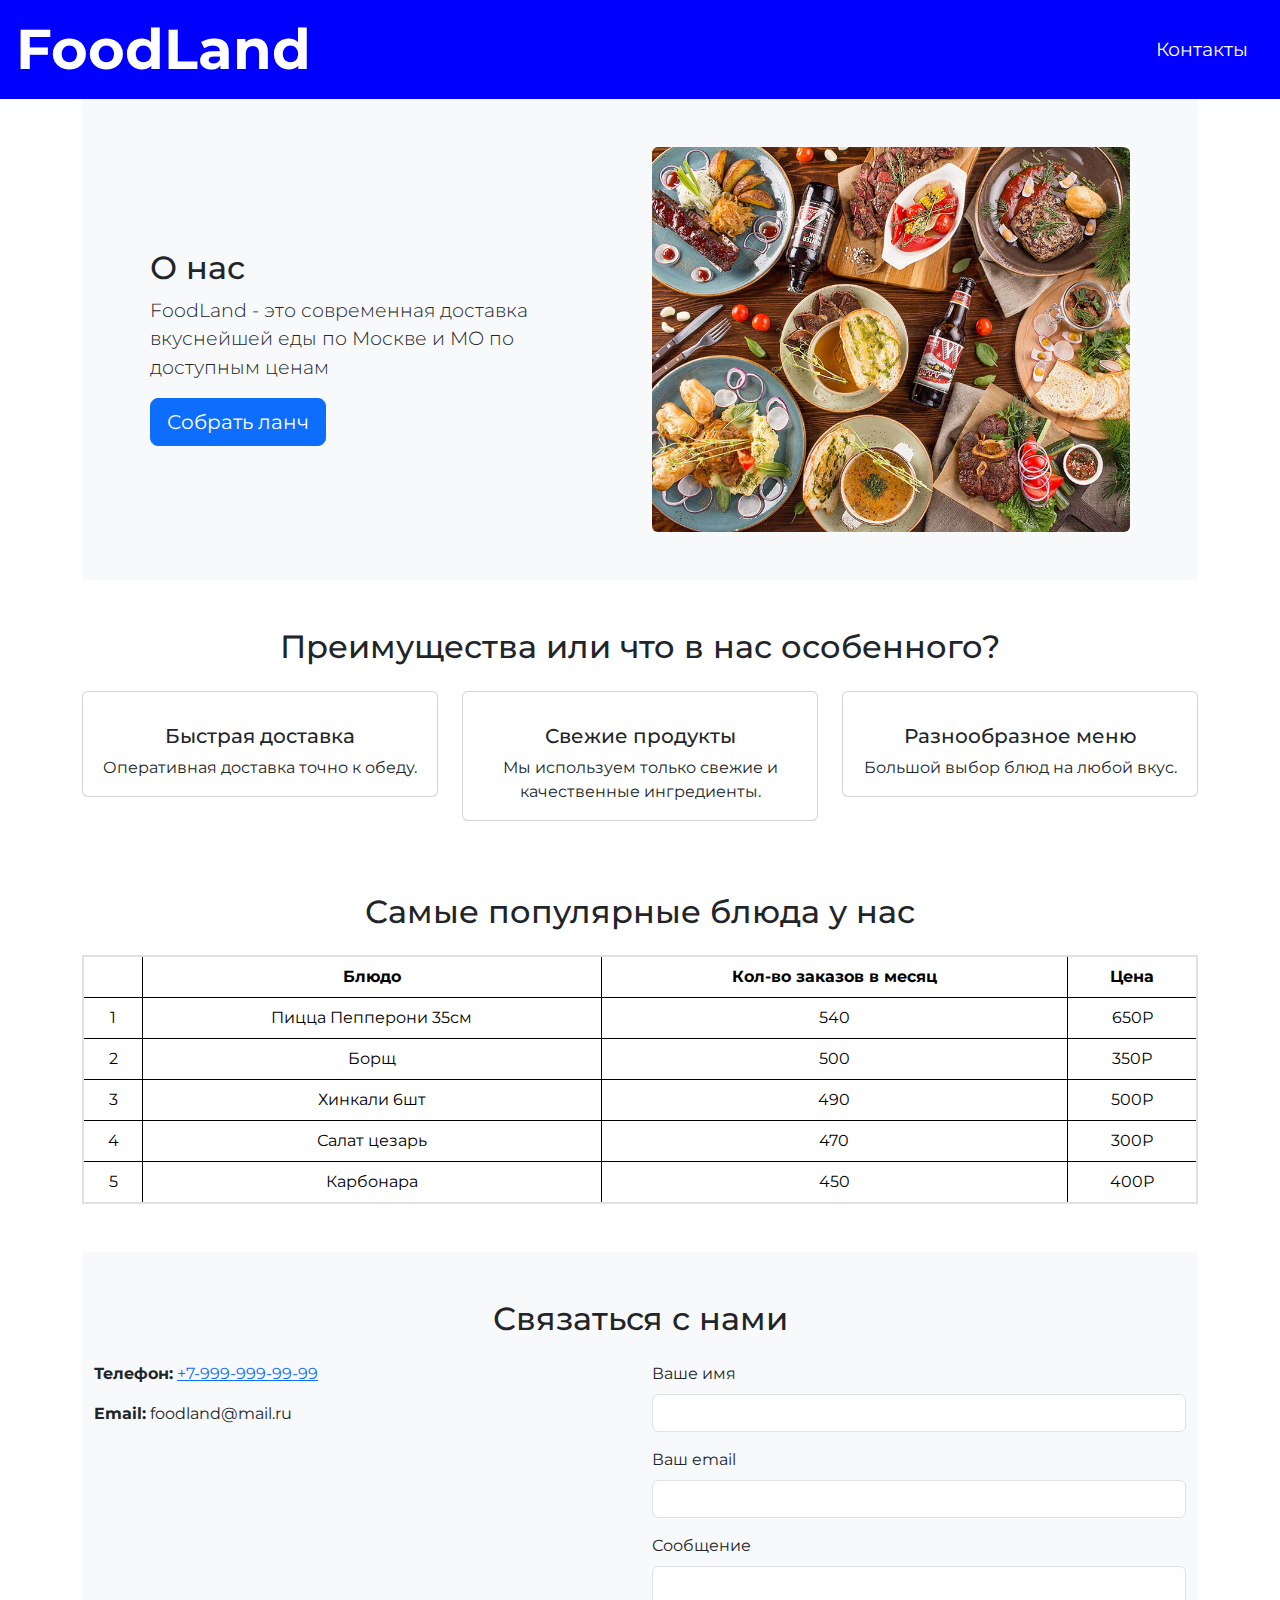
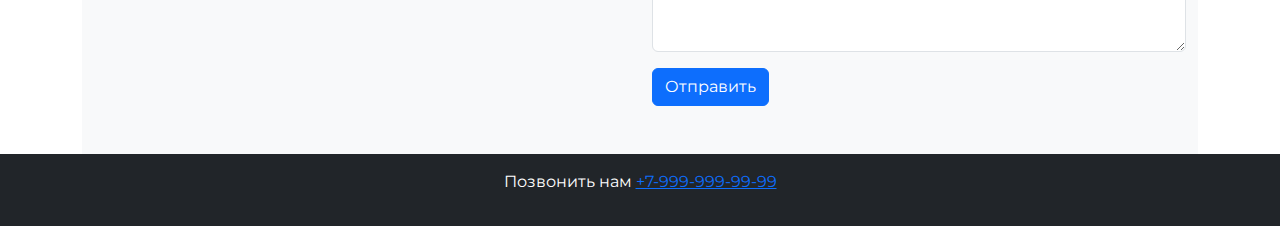
<file: index.html>
<!DOCTYPE html>
<html lang="ru">
<head>
    <link rel="preconnect" href="https://fonts.googleapis.com">
    <link rel="preconnect" href="https://fonts.gstatic.com" crossorigin>
    <link href="https://fonts.googleapis.com/css2?family=Montserrat:ital,wght@0,100..900;1,100..900&display=swap" rel="stylesheet">
    <meta charset="UTF-8">
    <meta name="viewport" content="width=device-width, initial-scale=1.0">
    <link href="https://cdn.jsdelivr.net/npm/bootstrap@5.3.2/dist/css/bootstrap.min.css" rel="stylesheet">
    <title>FoodLand</title>
    <style>
        /* Универсальный селектор: сброс всех отступов и базовая настройка шрифта */
        * {
            margin: 0;
            padding: 0;
            box-sizing: border-box;
            font-family: 'Montserrat', sans-serif; /* Шрифт Montserrat */
        }

        body {
            font-family: 'Montserrat', sans-serif;
            display: flex;
            flex-direction: column;
            min-height: 100vh;
        }
        .lead {
            font-size: 1.2rem;
        }

        .hero-section {
            padding: 5rem 0;
        }

        .hero-section .container {
            max-width: 90%;
        }

       header {
            padding: 1rem;
            display: flex;
            justify-content: space-between;
            align-items: center;
            background-color: blue;
        }
        header h1 {
            margin: 0;
            font-size: 2.5rem;
            font-weight: 700;
            text-align: left;
            color: white;
        }
        header nav {
            margin-top: 0;
        }
        header nav a {
           color: white;
           text-decoration: none;
           padding: 0.5rem;
           margin: 0 0.5rem;
           transition: color 0.3s;
           font-size: 1.2rem;
           border-bottom: 2px solid transparent;
        }
        header nav a:hover {
            color: lightgrey;
        }
        header nav a#active {
            border-bottom: 2px solid white;
            color: lightgrey;
        }

        footer {
            padding: 20px 0;
            background-color: black;
            color: white;
            text-align: center;
        }

        /* Таблицы: стили для ячеек, заголовков и таблицы в целом */
        table, th, tr, td {
            padding: 10px;
            border: 2px solid black;
            border-collapse: collapse;
            text-align: center;
        }

        /* Стили для изображений в разделе "О нас" */
        .food {
            width: 512px;
            height: auto;
        }

        /* Медиазапросы: адаптация стилей для разных экранов */
        @media (max-width: 800px) {
            .food {
                width: 500px;
            }
        }

        @media (max-width: 600px) {
            h1 {
                text-align: center;
            }

            header {
               flex-direction: column;
            }
            header nav {
                margin-top: 1rem;
            }

            header nav a {
               font-size: 16pt;
            }

            .food {
                width: 100%;
            }

            table {
                font-size: calc(100% - 2px);
            }
        }

        @media (max-width: 400px) {
            table {
                font-size: calc(100% - 4px);
            }
        }
    </style>
</head>
<body>
<header>
    <h1 class="display-4 fw-bold">FoodLand</h1>
    <nav>
         <a href='#contacts'>Контакты</a>
    </nav>
</header>
<main class="container">
    <section class="py-5 hero-section bg-light">
        <div class="container">
            <div class="row align-items-center">
                <div class="col-md-6">
                    <h2 class="mt-3">О нас</h2>
                    <p class="lead">FoodLand - это современная доставка вкуснейшей еды по Москве и МО по доступным ценам</p>
                    <a href="../lunchmake/makelunch.html" class="btn btn-primary btn-lg">Собрать ланч</a>
                </div>
                <div class="col-md-6">
                    <img src="images/food.jpg" alt="Еда в столовой" class="img-fluid rounded">
                </div>
            </div>
        </div>
    </section>


    <section id="why_better" class="mt-5">
        <h2 class="text-center mb-4">Преимущества или что в нас особенного?</h2>
        <div class="row">
            <div class="col-md-4 mb-4">
                <div class="card">
                    <div class="card-body text-center">
                        <h5 class="card-title mt-3">Быстрая доставка</h5>
                        <p class="card-text">Оперативная доставка точно к обеду.</p>
                    </div>
                </div>
            </div>
            <div class="col-md-4 mb-4">
                <div class="card">
                    <div class="card-body text-center">
                        <h5 class="card-title mt-3">Свежие продукты</h5>
                        <p class="card-text">Мы используем только свежие и качественные ингредиенты.</p>
                    </div>
                </div>
            </div>
            <div class="col-md-4 mb-4">
                <div class="card">
                    <div class="card-body text-center">
                        <h5 class="card-title mt-3">Разнообразное меню</h5>
                        <p class="card-text">Большой выбор блюд на любой вкус.</p>
                    </div>
                </div>
            </div>
        </div>
    </section>

    <section id="prices" class="mt-5">
        <h2 class="text-center mb-4">Самые популярные блюда у нас</h2>
        <table class="table table-bordered">
            <thead>
            <tr>
                <th></th>
                <th>Блюдо</th>
                <th>Кол-во заказов в месяц</th>
                <th>Цена</th>
            </tr>
            </thead>
            <tbody>
            <tr>
                <td>1</td>
                <td>Пицца Пепперони 35см</td>
                <td>540</td>
                <td>650Р</td>
            </tr>
            <tr>
                <td>2</td>
                <td>Борщ</td>
                <td>500</td>
                <td>350Р</td>
            </tr>
            <tr>
                <td>3</td>
                <td>Хинкали 6шт</td>
                <td>490</td>
                <td>500Р</td>
            </tr>
            <tr>
                <td>4</td>
                <td>Салат цезарь</td>
                <td>470</td>
                <td>300Р</td>
            </tr>
            <tr>
                <td>5</td>
                <td>Карбонара</td>
                <td>450</td>
                <td>400Р</td>
            </tr>
            </tbody>
        </table>
    </section>
    <section id="contact" class="mt-5 bg-light py-5">
        <div class="container">
            <h2 class="text-center mb-4">Связаться с нами</h2>
            <div class="row">
                <div class="col-md-6">
                    <p><strong>Телефон:</strong> <a href="tel:+79999999999">+7-999-999-99-99</a></p>
                    <p><strong>Email:</strong> foodland@mail.ru</p>
                </div>
                <div class="col-md-6">
                    <form>
                        <div class="mb-3">
                            <label for="name" class="form-label">Ваше имя</label>
                            <input type="text" class="form-control" id="name" required>
                        </div>
                        <div class="mb-3">
                            <label for="email" class="form-label">Ваш email</label>
                            <input type="email" class="form-control" id="email" required>
                        </div>
                        <div class="mb-3">
                            <label for="message" class="form-label">Сообщение</label>
                            <textarea class="form-control" id="message" rows="3" required></textarea>
                        </div>
                        <button type="submit" class="btn btn-primary">Отправить</button>
                    </form>
                </div>
            </div>
        </div>
    </section>

</main>
<footer class="bg-dark text-white py-3">
    <section id="contacts" class="contacts">
        <p>Позвонить нам <a href="tel:+79999999999">+7-999-999-99-99</a></p>
    </section>
</footer>
<script src="https://cdn.jsdelivr.net/npm/bootstrap@5.3.2/dist/js/bootstrap.bundle.min.js"></script>
</body>
</html>
</file>
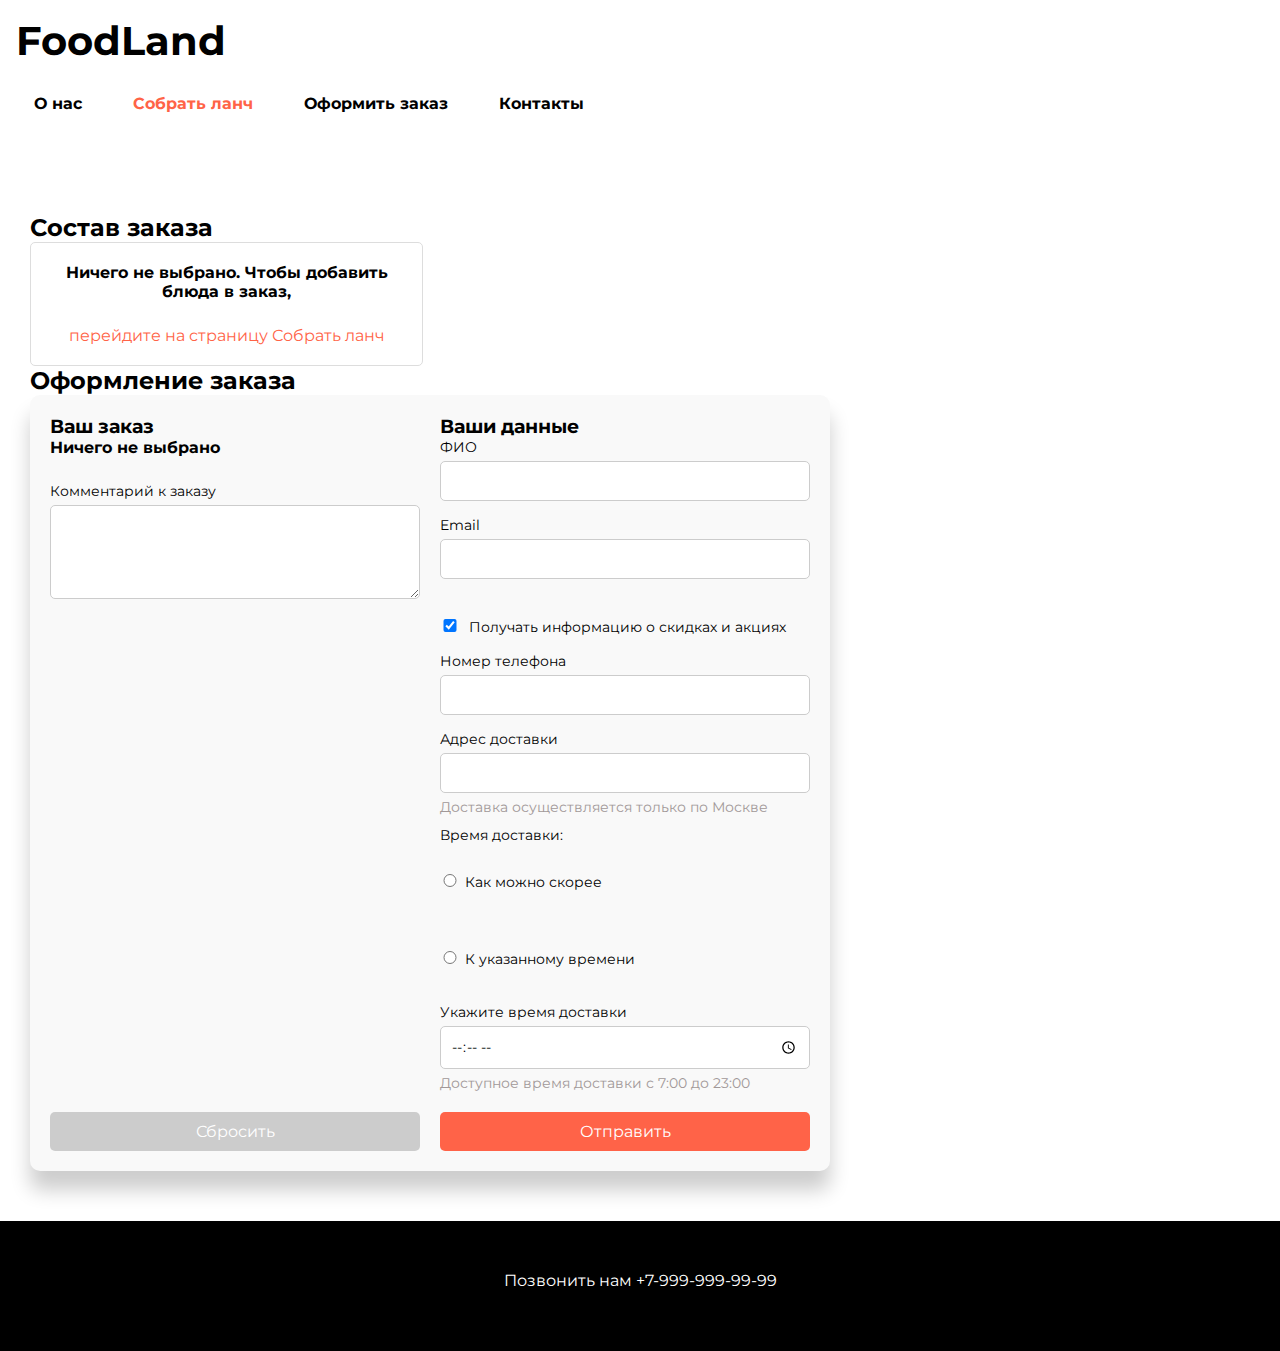
<file: lunchmake/checkout.html>
<!DOCTYPE html>
<html lang="ru">
<head>
  <link rel="stylesheet" href="lunch_style.css">
  <link rel="stylesheet" href="lunch_order.css">
  <link rel="preconnect" href="https://fonts.googleapis.com">
  <link rel="preconnect" href="https://fonts.gstatic.com" crossorigin>
  <link href="https://fonts.googleapis.com/css2?family=Montserrat:ital,wght@0,100..900;1,100..900&display=swap" rel="stylesheet">
  <meta charset="UTF-8">
  <meta name="viewport" content="width=device-width, initial-scale=1.0">
  <script src=../order_java/dish_display.js></script>
  <script src="../order_java/order.js"></script>
  <script src="../order_java/order_page.js"></script>
  <title>FoodLand Menu</title>
  <title>Оформление заказа</title>
</head>
<body>
<header>
  <section id="choose" class="fast_travel">
    <h1>FoodLand</h1>
    <nav>
      <h3>
        <a href='../index.html'>О нас</a>
        <a href='lunch.html' id="active">Собрать ланч</a>
        <a href='#'>Оформить заказ</a>
        <a href='#contacts'>Контакты</a>
      </h3>
    </nav>
  </section>
</header>

<main>
  <section id="orderComposition">
    <h2>Состав заказа</h2>
    <div id="orderedDishes"></div> 
  </section>
  <h2>Оформление заказа</h2>
  <section id="orderFormSection">

    <form id="order-form" action="http://lab8-api.std-900.ist.mospolytech.ru/labs/api/orders" method="POST">
      <div class="order-section">

        <div class="order-section" id="order-details">
          <h3>Ваш заказ</h3>
          <p class="bold-text">Ничего не выбрано</p>

          <label for="comment">Комментарий к заказу</label>
          <textarea id="comment" name="comment" rows="4"></textarea>
        </div>

      </div>

      <div class="client-section">
        <h3>Ваши данные</h3>
        <label for="full_name">ФИО</label> 
        <input type="text" id="full_name" name="full_name" required>

        <label for="email">Email</label>
        <input id="email" type="email" name="email" required>

        <label for="subscribe">
          <input type="checkbox" id="subscribe" name="subscribe" checked> Получать информацию о скидках и акциях
        </label>

        <label for="phone">Номер телефона</label>
        <input id="phone" type="tel" name="phone" required>

        <label for="delivery_address">Адрес доставки</label>
        <input id="delivery_address" type="text" name="delivery_address" required>
        <p class="delivery-note">Доставка осуществляется только по Москве</p>

        <label class="time_delivery">Время доставки:</label>

        <label><input type="radio" name="delivery_type" value="now" required>Как можно скорее</label><br>

        <label><input type="radio" name="delivery_type" value="by_time" required>К указанному времени</label><br>

        <label for="delivery_time">Укажите время доставки</label>
        <input id="delivery_time" type="time" name="delivery_time" min="07:00" max="23:00" step="300">
        <p class="delivery-note">Доступное время доставки с 7:00 до 23:00</p>

      </div>

      <button type="reset" id="resetButton">Сбросить</button>
      <button type="submit">Отправить</button>
    </form>
  </section>
</main>

<footer>
  <div>
    <section id="contacts" class="contacts">
      <p>Позвонить нам <a href="tel:+70000000000">+7-999-999-99-99</a></p>
    </section>
  </div>
</footer>

</body>
</html>
</file>
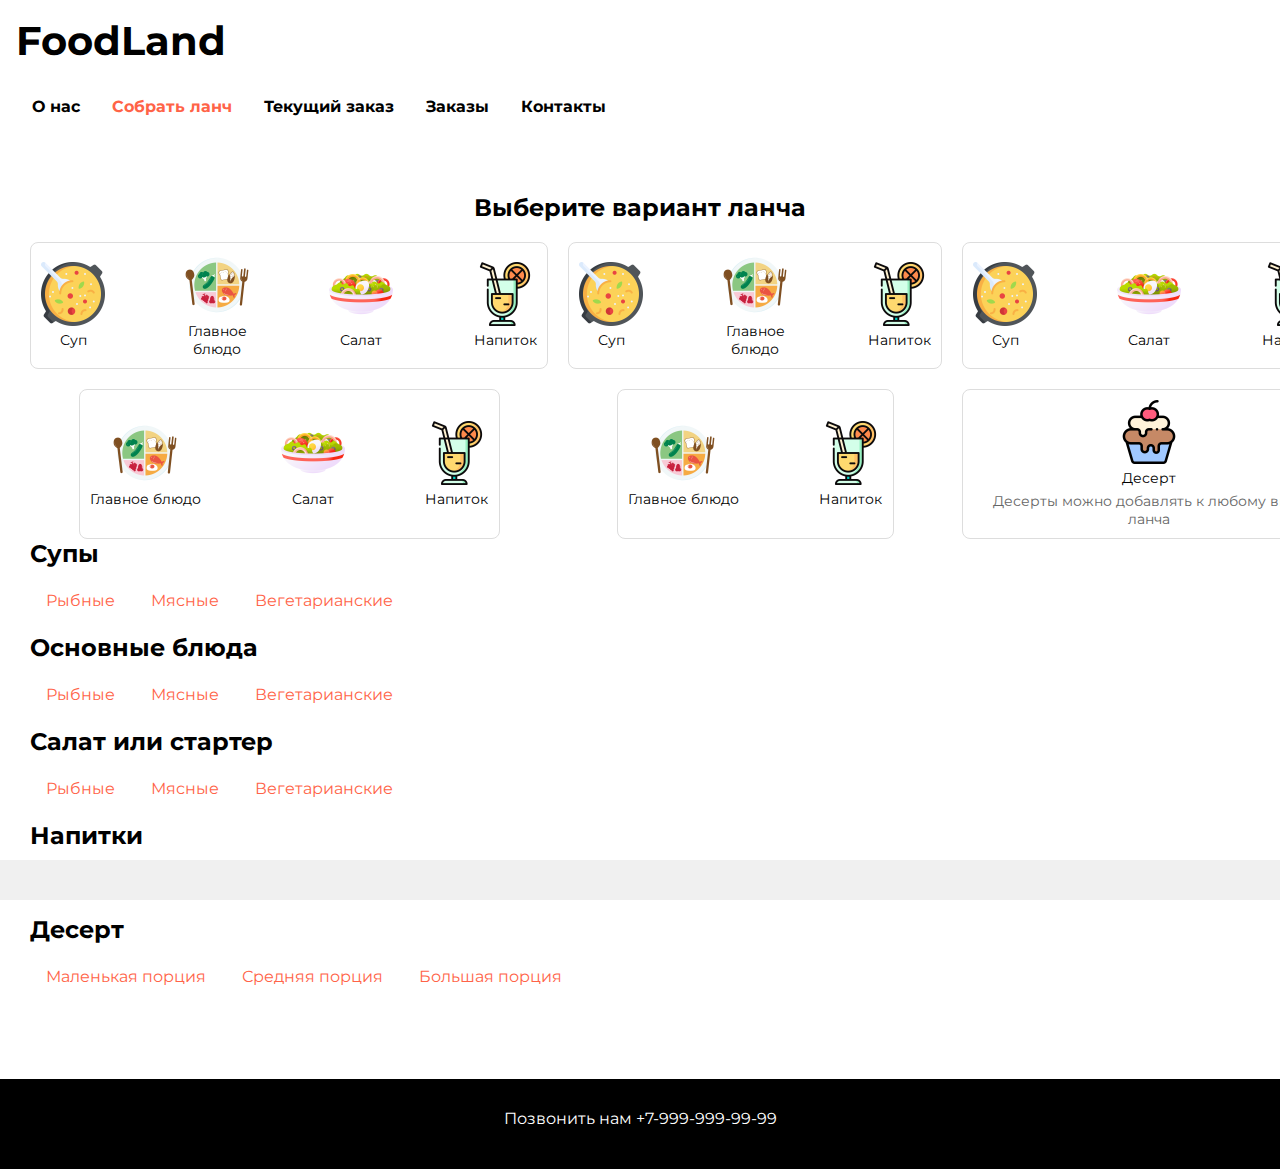
<file: lunchmake/makelunch.html>
<!DOCTYPE html>
<html lang="ru">
<head>
  <link rel="stylesheet" href="lunch.css">
  <link rel="preconnect" href="https://fonts.googleapis.com">
  <link rel="preconnect" href="https://fonts.gstatic.com" crossorigin>
  <link href="https://fonts.googleapis.com/css2?family=Montserrat:ital,wght@0,100..900;1,100..900&display=swap" rel="stylesheet">
  <meta charset="UTF-8">
  <meta name="viewport" content="width=device-width, initial-scale=1.0">
  <script src="../order_java/order.js"></script>
  
  <script src="../order_java/makelunch.js"></script>
  <title>FoodLand Menu</title>
</head>

<body>
<header>
  <section id="choose" class="fast_travel">
    <h1>FoodLand</h1>
    <nav>
      <h3>
        <a href='../index.html'>О нас</a>
        <a href='#' id="active">Собрать ланч</a>
        <a href='../lunchmake/order.html'>Текущий заказ</a>
        <a href='../orders/orders_list.html'>Заказы</a>
        <a href='#contacts'>Контакты</a>
      </h3>
    </nav>
  </section>
</header>

<main>
    <!-- Блок с вариантами ланчей -->
    <section id="lunch-options">
      <h2 class="lunch-text">Выберите вариант ланча</h2>

      <!-- Grid-контейнер с вариантами ланчей -->
      <div class="lunch-options-grid">

        <!-- Вариант ланча 1 -->
        <div class="lunch-option">
          <div class="dish-option">
            <img src="../images/lunch_choose/hot_dish.png" alt="Суп">
            <p>Суп</p>
          </div>
          <div class="dish-option">
            <img src="../images/lunch_choose/main_dish.png" alt="Главное блюдо">
            <p>Главное блюдо</p>
          </div>
          <div class="dish-option">
            <img src="../images/lunch_choose/veg_dish.png" alt="Салат">
            <p>Салат</p>
          </div>
          <div class="dish-option">
            <img src="../images/lunch_choose/drink_dish.png" alt="Напиток">
            <p>Напиток</p>
          </div>
        </div>

        <!-- Вариант ланча 2 -->
        <div class="lunch-option">
          <div class="dish-option">
            <img src="../images/lunch_choose/hot_dish.png" alt="Суп">
            <p>Суп</p>
          </div>
          <div class="dish-option">
            <img src="../images/lunch_choose/main_dish.png" alt="Главное блюдо">
            <p>Главное блюдо</p>
          </div>
          <div class="dish-option">
            <img src="../images/lunch_choose/drink_dish.png" alt="Напиток">
            <p>Напиток</p>
          </div>
        </div>
        <!-- Вариант ланча 3 -->
        <div class="lunch-option">
          <div class="dish-option">
            <img src="../images/lunch_choose/hot_dish.png" alt="Суп">
            <p>Суп</p>
          </div>
          <div class="dish-option">
            <img src="../images/lunch_choose/veg_dish.png" alt="Салат">
            <p>Салат</p>
          </div>
          <div class="dish-option">
            <img src="../images/lunch_choose/drink_dish.png" alt="Напиток">
            <p>Напиток</p>
          </div>
        </div>
        <!-- Вариант ланча 4 -->
        <div class="lunch-option">
          <div class="dish-option">
            <img src="../images/lunch_choose/main_dish.png" alt="Главное блюдо">
            <p>Главное блюдо</p>
          </div>
          <div class="dish-option">
            <img src="../images/lunch_choose/veg_dish.png" alt="Салат">
            <p>Салат</p>
          </div>
          <div class="dish-option">
            <img src="../images/lunch_choose/drink_dish.png" alt="Напиток">
            <p>Напиток</p>
          </div>
        </div>
        <!-- Вариант ланча 5 -->
        <div class="lunch-option">
          <div class="dish-option">
            <img src="../images/lunch_choose/main_dish.png" alt="Главное блюдо">
            <p>Главное блюдо</p>
          </div>
          <div class="dish-option">
            <img src="../images/lunch_choose/drink_dish.png" alt="Напиток">
            <p>Напиток</p>
          </div>
        </div>
        <!-- Вариант ланча 6 -->
        <div class="lunch-option">
          <div class="dish-option">
            <img src="../images/lunch_choose/desert_dish.png" alt="Главное блюдо">
            <p>Десерт</p>
            <div class="dessert-info">
              <p>Десерты можно добавлять к любому виду ланча</p>
            </div>
          </div>
        </div>
      </div>
    </section>

  <!--Блок "супы"-->
  <section id="soups">
    <h2>Супы</h2>
    <div class="filters">
      <button class="filter-btn" data-kind="fish">Рыбные</button>
      <button class="filter-btn" data-kind="meat">Мясные</button>
      <button class="filter-btn" data-kind="veg">Вегетарианские</button>
    </div>
    <div class="dishes">
    </div>
  </section>

  <!--Блок "главные блюда"-->
  <section id="main_dishes">
    <h2>Основные блюда</h2>
    <div class="filters">
      <button class="filter-btn" data-kind="fish">Рыбные</button>
      <button class="filter-btn" data-kind="meat">Мясные</button>
      <button class="filter-btn" data-kind="veg">Вегетарианские</button>
    </div>
    <div class="dishes">
    </div>
  </section>
  <section id="salad_starter">
    <h2>Салат или стартер</h2>
    <div class="filters">
      <button class="filter-btn" data-kind="fish">Рыбные</button>
      <button class="filter-btn" data-kind="meat">Мясные</button>
      <button class="filter-btn" data-kind="veg">Вегетарианские</button>
    </div>
    <div class="dishes">

    </div>
  </section>
  <!--Блок "напитки"-->
  <section id="drinks">
    <h2>Напитки</h2>
    <div class="filters">
      <button class="filter-btn" data-kind="hot">Горячий</button>
      <button class="filter-btn" data-kind="cold">Холодный</button>
    </div>
    <div class="dishes">

    </div>
  </section>

  <section id="desert">
    <h2>Десерт</h2>
    <div class="filters">
      <button class="filter-btn" data-kind="small">Маленькая порция</button>
      <button class="filter-btn" data-kind="medium">Средняя порция</button>
      <button class="filter-btn" data-kind="large">Большая порция</button>
    </div>
    <div class="dishes">
    </div>
  </section>
</main>

<div id="orderSummary">
</div>

<footer>
    <div>
      <section id="contacts" class="contacts">
        <p>Позвонить нам <a href="tel:+79999999999">+7-999-999-99-99</a></p>
      </section>
    </div>
  </footer>

  <div id="notification" class="notification hidden">
    <p id="notification-text"></p>
    <button id="notification-button">Ок</button>
  </div>

<div id="cart-panel" style="display:none; position:sticky; bottom:0; left:0; width:100%; background-color:#f0f0f0; padding:20px;">
  <p>Общая стоимость: <span id="cart-total">0₽</span></p>
  <a href="order.html" id="checkout-link">Перейти к оформлению</a>
</div>

</body>
</html>
</file>
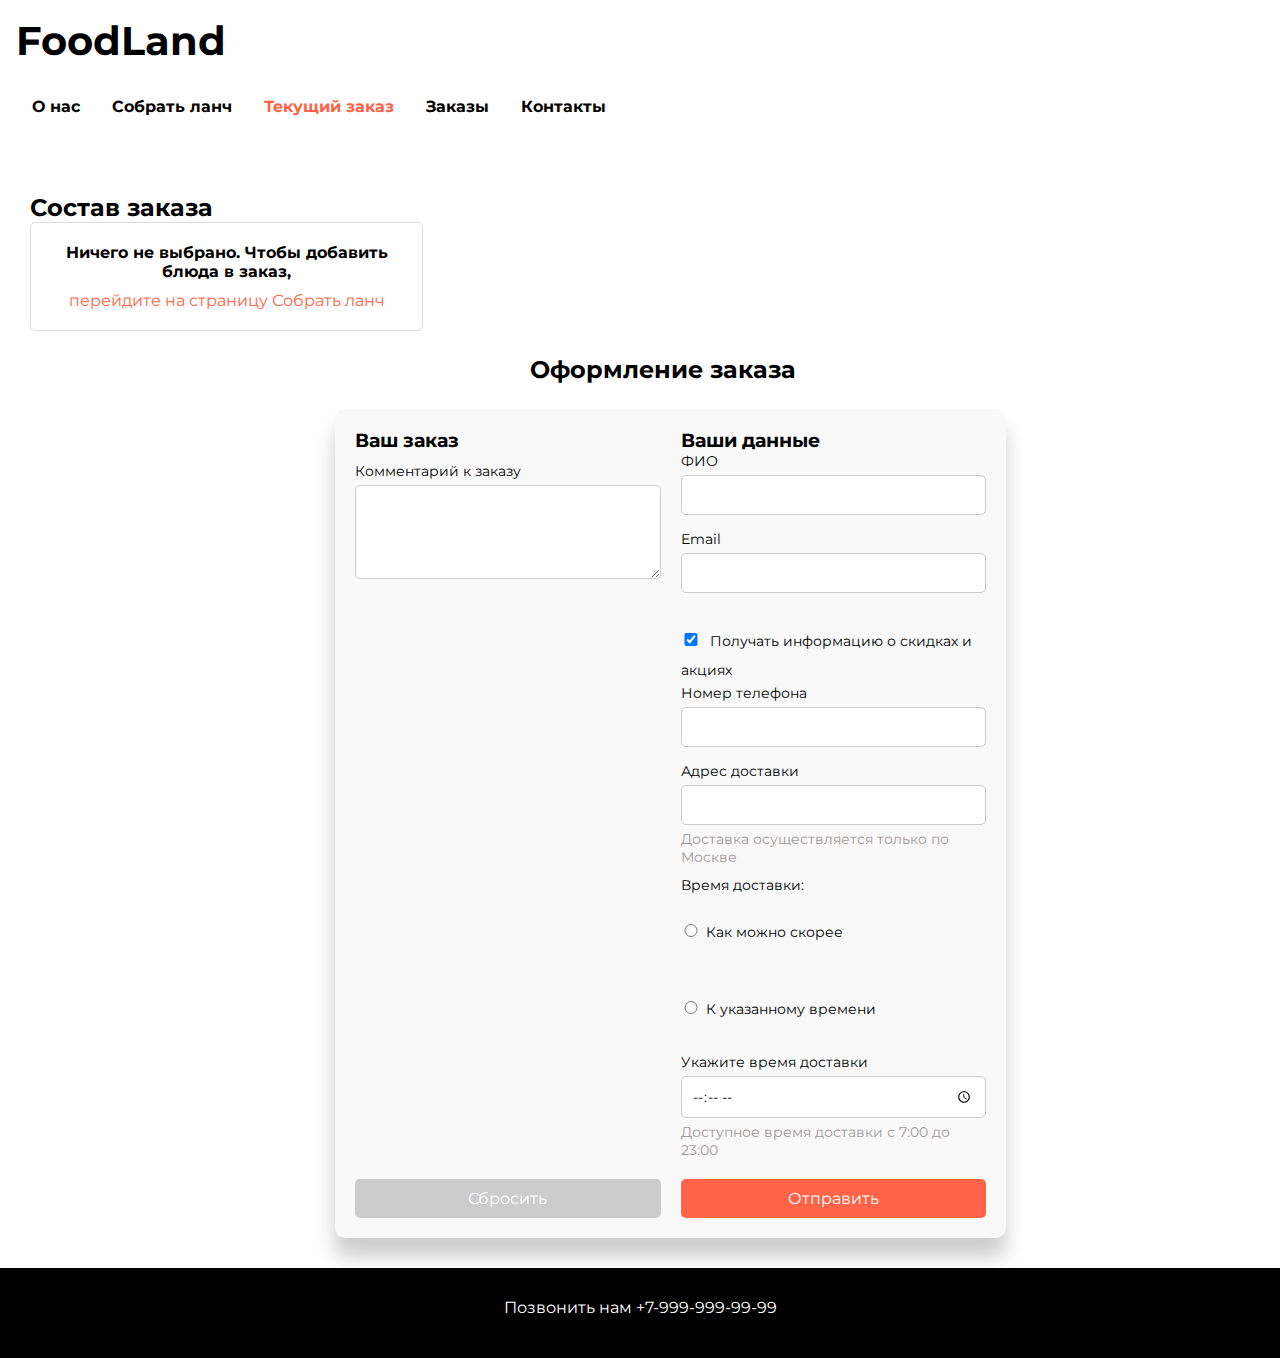
<file: lunchmake/order.html>
<!DOCTYPE html>
<html lang="ru">
<head>
    <link rel="stylesheet" href="lunch.css">
    <link rel="stylesheet" href="order.css">
    <link rel="preconnect" href="https://fonts.googleapis.com">
    <link rel="preconnect" href="https://fonts.gstatic.com" crossorigin>
    <link href="https://fonts.googleapis.com/css2?family=Montserrat:ital,wght@0,100..900;1,100..900&display=swap" rel="stylesheet">
    <meta charset="UTF-8">
    <meta name="viewport" content="width=device-width, initial-scale=1.0">
    <script src="../order_java/order_page.js" defer></script>
    <script src="../order_java/order.js"></script>
    <title>Сайт</title>
    <title>Оформление заказа</title>
</head>
<body>
<header>
    <section id="choose" class="fast_travel">
        <h1>FoodLand</h1>
        <nav>
            <h3>
                <a href='../index.html'>О нас</a>
                <a href='../lunchmake/makelunch.html'>Собрать ланч</a>
                <a href="#order" id="active">Текущий заказ</a>
                <a href='../orders/orders_list.html'>Заказы</a>
                <a href='#contacts'>Контакты</a>
            </h3>
        </nav>
    </section>
</header>

<main>
    <section id="orderComposition" >
        <h2>Состав заказа</h2>
        <div id="orderedDishes"></div> <!---  Здесь будут отображаться блюда -->
    </section>
    <h2 class="Form-name">Оформление заказа</h2>
    <section id="orderFormSection" class="orderFormSection">

        <form id="order-form" action="http://lab8-api.std-900.ist.mospolytech.ru/labs/api/orders" method="POST">
          <div id="order-details"> <!--- обертка для всей инфы по заказу-->
                <h3>Ваш заказ</h3>
                <label for="comment" class="comment_from_java">Комментарий к заказу</label>
                <textarea id="comment" name="comment" rows="4"></textarea>
          </div>

            <!-- Блок с данными клиента -->
            <div class="client-section">
                <h3>Ваши данные</h3>
                <label for="full_name">ФИО</label> <!---  Новое поле  -->
                <input type="text" id="full_name" name="full_name" required>

                <label for="email">Email</label>
                <input id="email" type="email" name="email" required>

                <label for="subscribe">
                    <input type="checkbox" id="subscribe" name="subscribe" checked> Получать информацию о скидках и акциях
                </label>

                <label for="phone">Номер телефона</label>
                <input id="phone" type="tel" name="phone" required>

                <label for="delivery_address">Адрес доставки</label>
                <input id="delivery_address" type="text" name="delivery_address" required>
                <p class="delivery-note">Доставка осуществляется только по Москве</p>

                <label class="time_delivery">Время доставки:</label>

                <label><input type="radio" name="delivery_type" value="now" required>Как можно скорее</label><br>

                <label><input type="radio" name="delivery_type" value="by_time" required>К указанному времени</label><br>

                <label for="delivery_time">Укажите время доставки</label>
                <input id="delivery_time" type="time" name="delivery_time" min="07:00" max="23:00" step="300">
                 <p class="delivery-note">Доступное время доставки с 7:00 до 23:00</p>
            </div>

            <!-- Кнопки -->
            <button type="reset" id="resetButton">Сбросить</button>
            <button type="submit">Отправить</button>
        </form>
    </section>
</main>

<footer>
    <div>
        <section id="contacts" class="contacts">
            <p>Позвонить нам <a href="tel:+79999999999">+7-999-999-99-99</a></p>
        </section>
    </div>
</footer>

</body>
</html>
</file>
<file: lunchmake/lunch_style.css>
* {
    margin: 0;
    padding: 0;
    box-sizing: border-box;
    font-family: 'Montserrat', sans-serif;
}

header, main, footer {
    margin: 0;
    padding: 30px;
    width: 100%;
}

header {
    padding-bottom: 50px; /* Увеличен отступ снизу */
}

main {
    padding-top: 50px; /* Увеличен отступ сверху */
    padding-bottom: 50px; /* Увеличен отступ снизу */
}

footer {
    padding-top: 40px; /* Увеличен отступ сверху */
    padding-bottom: 40px; /* Увеличен отступ снизу */
    background-color: #000; /* Черный цвет фона */
    color: white;
    text-align: center;
}

table, th, tr, td {
    padding: 10px;
    border: 2px solid black;
    border-collapse: collapse;
    text-align: center;
}

.fast_travel a {
    text-decoration: none;
    font-size: 12pt;
    color: black;
    background-color: white;
    padding: 5px 10px;
    border-radius: 5px;
    transition: background-color 0.3s, color 0.3s;
}

.fast_travel a:hover {
    background-color: #ff6348;
    color: white;
}

header {
    padding: 1rem;
    display: flex;
    flex-direction: column;
    color: var(--white);
}

header h1 {
    margin: 0;
    font-size: 2.5rem;
    font-weight: 700;
    text-align: left;
}

header nav {
    width: 100%;
    margin-top: 1rem;
}

header nav h3 {
    margin: 0;
    padding: 0;
    font-size: 1.2rem;
    display: flex;
    justify-content: flex-start;
}

header nav h3 a {
    color: var(--white);
    text-decoration: none;
    padding: 0.5rem;
    margin: 0.5rem;
}

header nav h3 a#active {
    border-bottom: 2px solid var(--white);
}

#active {
    color: tomato;
}

.dishes {
    display: grid;
    grid-template-columns: repeat(3, 1fr);
    gap: 20px;
    padding: 20px;
    margin-bottom: 40px; /* Добавлен отступ снизу */
}

.dish {
    display: flex;
    flex-direction: column;
    padding: 30px;
    background-color: white;
    border-radius: 15px;
    transition: transform 0.3s, border 0.3s, box-shadow 0.3s;
    cursor: pointer;
    box-shadow: 0 4px 8px rgba(0, 0, 0, 0.2);
}

.dish:hover {
    transform: translateY(-5px);
    border: 2px solid tomato;
    box-shadow: 0 8px 16px rgba(0, 0, 0, 0.3);
}

.dish img {
    width: 100%;
    height: 300px;
    border-radius: 15px;
    object-fit: cover;
}

.dish p:nth-child(2) {
    font-size: 24px;
    font-weight: bold;
    margin: 10px 0;
}

.dish p:nth-child(3) {
    font-size: 20px;
    color: #666;
    margin: 5px 0;
}

.dish p:nth-child(4) {
    color: gray;
}

.dish button {
    width: 100%;
    padding: 12px 0;
    margin-top: 15px;
    background-color: #f1eee9;
    color: #333;
    border: none;
    border-radius: 10px;
    cursor: pointer;
    font-size: 16px;
    transition: background-color 0.3s, color 0.3s;
}

.dish button:hover {
    background-color: tomato;
    color: white;
}

@media (max-width: 800px) {
    .dishes {
        grid-template-columns: repeat(2, 1fr);
    }
}

@media (max-width: 600px) {
    .dishes {
        grid-template-columns: 1fr;
    }
    
    h2 {
        text-align: center;
    }
}

.contacts p, a {
    background-color: black;
    color: white;
    height: 50px;
    padding-top: 10px;
    text-align: center;
    text-decoration: none;
}

.order-form {
    display: flex;
    flex-direction: column;
    align-items: center;
    margin: 20px;
    margin-bottom: 40px; /* Добавлен отступ снизу */
}

form {
    display: grid;
    grid-template-columns: 1fr 1fr;
    gap: 20px;
    width: 100%;
    max-width: 800px;
    background-color: #f9f9f9;
    padding: 20px;
    border-radius: 10px;
    box-shadow: 0 19px 20px rgba(0, 0, 0, 0.2);
}

.order-form h2 {
    text-align: center;
}

.order-form h3 {
    text-align: left;
    margin-bottom: 10px;
}

label {
    display: block;
    margin-bottom: 5px;
    font-size: 14px;
}

input, select, textarea {
    width: 100%;
    padding: 10px;
    border: 1px solid #ccc;
    border-radius: 5px;
    margin-bottom: 15px;
    font-size: 14px;
}

textarea {
    resize: vertical;
}

button {
    padding: 10px 20px;
    border: none;
    border-radius: 5px;
    background-color: #ff6348;
    color: white;
    font-size: 16px;
    cursor: pointer;
    transition: background-color 0.3s ease;
}

button:hover {
    background-color: #e5533b;
}

button[type="reset"] {
    background-color: #ccc;
}

button[type="reset"]:hover {
    background-color: #b3b3b3;
}

.client-section input[type="checkbox"],
.client-section input[type="radio"] {
    margin-right: 5px;
    margin-top: 25px;
    width: 20px;
}

@media (max-width: 600px) {
    form {
        grid-template-columns: 1fr;
    }

    h2 {
        font-size: 18px;
    }
}

.delivery-note {
    font-size: 14px;
    margin-top: -10px;
    color: #a19898;
}

.time_delivery {
    margin-top: 10px;
}

.bold-text {
    font-weight: bold;
    margin-bottom: 25px;
}

.comment_from_java {
    margin-top: 10px;
}

.filter-btn {
    background-color: transparent;
    color: #ff6348;
    padding: 8px 16px;
    border-radius: 4px;
    cursor: pointer;
    transition: background-color 0.3s, color 0.3s;
}

.filter-btn:hover {
    background-color: rgba(255, 99, 72, 0.2);
    color: #fff;
}

.filter-btn.active {
    background-color: rgba(255, 99, 72, 0.6);
    color: #fff;
    border-color: rgba(255, 99, 72, 0.6);
}

.filters {
    margin-top: 15px;
    margin-bottom: 15px;
}

/* Контейнер для всех вариантов ланчей */
.lunch-options-grid {
    display: grid;
    grid-template-columns: repeat(3, 1fr);
    gap: 20px;
    justify-items: center;
    margin-top: 20px;
    margin-bottom: 50px; /* Добавлен отступ снизу */
}

.lunch-option {
    display: flex;
    align-items: center;
    gap: 80px;
    padding: 10px;
    border: 1px solid #ddd;
    border-radius: 8px;
}

.lunch-text {
    text-align: center;
}

.dish-option {
    display: flex;
    flex-direction: column;
    align-items: center;
    text-align: center;
}

/* Для иконок, которые находятся внутри элементов с классом .dish-option */
.dish-option img {
    width: 60px; /* Уменьшаем размер */
    height: 60px; /* Уменьшаем размер */
    border-radius: 8px;
    object-fit: cover;
    transition: transform 0.3s ease;
}

.dish-option img:hover {
    transform: scale(1.1); /* Уменьшаем увеличение при наведении */
}


.dish-option p {
    margin-top: 5px;
    font-size: 14px;
}

.dessert-info p {
    font-size: 14px;
    text-align: center;
    color: #666;
}

#notification-text {
    margin-bottom: 30px;
    margin-top: 20px;
    white-space: pre-line;
}

#notification {
    position: fixed;
    top: 50%;
    left: 50%;
    transform: translate(-50%, -50%);
    background-color: rgba(0, 0, 0, 0.7);
    padding: 20px;
    border-radius: 5px;
    z-index: 1000;
    color: white;
    text-align: center;
    max-width: 90%;
    box-sizing: border-box;
}

#notification.hidden {
    display: none;
}

#notification-button {
    padding: 10px 20px;
    border: none;
    border-radius: 5px;
    background-color: #e5533b;
    color: white;
    font-size: 16px;
    cursor: pointer;
    margin-top: 20px;
}

#notification-button:hover {
    background-color: tomato;
}

#orderSummary {
    display: flex !important;
    justify-content: space-between !important; /* Размещение элементов по краям */
    align-items: center !important; /* Вертикальное выравнивание */
    position: sticky;
    bottom: 0;
    left: 0;
    width: 100%;
    background-color: #f0f0f0;
    padding: 20px;
    z-index: 2; /* Обеспечивает отображение поверх других элементов */
}

#orderSummary p, #orderSummary a { /* Стили для текста и ссылки */
    margin: 0; /* Убираем внешние отступы */
    font-size: 30px;
}

#orderLink.disabled {
    pointer-events: none;
    opacity: 0.5;
}

#orderSummary a {
    background-color: transparent; /* Убираем фон */
    color: #ff6348; /* Цвет ссылки - можно изменить */
    text-decoration: none; /* Убираем подчеркивание */
    padding: 5px 16px; /* Добавляем отступы */
    border-radius: 4px; /* Скругление углов */
    transition: background-color 0.3s, color 0.3s; /* Плавный переход */
}

#orderSummary a:hover {
    background-color: rgba(255, 99, 72, 0.2); /* Фон при наведении */
    color: tomato;

}

#orderLink.disabled{ /* Для неактивной ссылки */
    background-color: #ccc;
    color: #666;
    cursor: default;
}
/* CSS для уведомлений*/
#notification-text{
    margin-bottom: 30px;
    margin-top: 20px;
    white-space: pre-line;
}

#notification {
    position: fixed;
    top: 50%;
    left: 50%;
    transform: translate(-50%, -50%);
    background-color: rgba(0, 0, 0, 0.7);
    padding: 20px;
    border-radius: 5px;
    z-index: 1000;
    color: white;
    text-align: center; /* Центрирование текста */
}

#notification.hidden {
    display: none;
}

#notification-button {
    /* Стили для кнопки */
    padding: 10px 20px;
    border: none;
    border-radius: 5px;
    background-color: #4CAF50; /* Зеленый */
    color: white;
    cursor: pointer;
    transition: background-color 0.3s ease, color 0.3s ease; /* Плавный переход */
}
#notification-button:hover {
    background-color: #3e8e41; /* Более темный зеленый при наведении */
}
/* style.css */
#notification {
    max-width: 90%; /* Адаптивная ширина */
    box-sizing: border-box;  /* Чтобы padding не увеличивал общую ширину */
}

body.noscroll { /* Новый стиль для body */
    overflow: hidden; /* Отключаем прокрутку */
}
</file>
<file: lunchmake/lunch_order.css>
/* Стили для карточек блюд на странице заказа (order.html) */
#orderedDishes {
    display: grid;
    grid-template-columns: repeat(3, 1fr); /* 3 колонки */
    gap: 20px; /* Отступы между карточками */
}

.ordered-dish {
    display: flex;
    flex-direction: column;
    padding: 30px 40px;  /*  Отступы внутри карточки */
    background-color: white;
    border-radius: 35px; /*  Скругленные углы */
    cursor: pointer;
    filter: drop-shadow(17px 19px 24px rgba(0, 0, 0, 0.13)); /*  Тень */
    box-sizing: border-box; /*  Чтобы padding не увеличивал размер */
}


.ordered-dish img {
    width: 100%;
    height: auto; /* Фиксированная высота изображения - настройте по необходимости */
    object-fit: cover;
    border-radius: 35px 35px 0 0;
    margin-bottom: 20px;

}


.ordered-dish p:nth-child(2), /* Цена */
.ordered-dish p:nth-child(3),/* Блюдо */
.ordered-dish p:nth-child(4){ /* Вес */
    margin-bottom: 10px;
}

.ordered-dish p:nth-child(2) {
    font-size: 25pt;
}


.ordered-dish p:nth-child(3) {
    font-size: 20pt;
}

.ordered-dish p:nth-child(4){ /* Вес */
    color: gray;
}


.ordered-dish button { /* Кнопка "Удалить" */
    width: 100%;
    margin-top: 10px; /* Отступ сверху */
    padding: 10px 30px; /* Отступы внутри кнопки */
    background-color: #f1eee9; /* Цвет фона кнопки */
    border-radius: 10px;
    cursor: pointer;

}


.ordered-dish:hover {
    border: 2px solid tomato;
}

.ordered-dish:hover button {
    background-color: tomato; /* Цвет фона кнопки при наведении */
}

.ordered-dish button.remove-button{
    background-color: #ff6348;
    color: white;
    border: none;
}
.ordered-dish button.remove-button:hover{
    background-color: #e5533b;
    color: white;
}



/* Медиа-запросы для адаптивности */
@media (max-width: 768px) {
    #orderedDishes {
        grid-template-columns: repeat(2, 1fr); /* 2 колонки на планшетах */
    }
}

@media (max-width: 480px) {
    #orderedDishes {
        grid-template-columns: 1fr; /* 1 колонка на мобильных */
    }

    .ordered-dish img {
        height: auto; /* Автоматическая высота изображения на мобильных */
    }
}

.empty-order-message {
    background-color: white; /* Белый фон */
    color: black; /* Черный текст */
    padding: 20px; /* Отступы */
    border: 1px solid #ddd; /* Тонкая серая рамка */
    border-radius: 5px; /* Скругленные углы */
    text-align: center; /* Центрирование текста */

}


.empty-order-message a {
    color: tomato; /* Цвет ссылки */
    text-decoration: none; /* Убираем подчеркивание */
}

.empty-order-message a:hover {
    text-decoration: underline; /* Подчеркивание при наведении */
}
.empty-order-message-href{
    background-color: white;
}
/* Навигация: стили заголовка и ссылок */
nav h3 {
    display: flex;
    flex-wrap: wrap;
    gap: 15px;
    justify-content: center;
}

nav a {
    margin: 0 auto;
    transition: color 0.3s;
    color: black;
    text-decoration: none;
}

nav a:hover {
    color: #ff6348;
}
</file>
<file: lunchmake/lunch.css>
* {
    margin: 0;
    padding: 0;
    box-sizing: border-box;
    font-family: 'Montserrat', serif;
}

header, main {
    margin: 0;
    padding: 30px;
    width: 100%;
    height: 100%;
}

footer {
    margin: 0;
    padding: 20px 0;
    width: 100%;
    background-color: black;
    color: white;
    text-align: center;
    box-sizing: border-box;
}

table, th, tr, td {
    padding: 10px;
    border: 2px black solid;
    border-collapse: collapse;
    text-align: center;
    font-family: 'Montserrat', serif;
}

.fast_travel a {
    text-decoration: none;
    font-size: 12pt;
    color: black;
    background-color: white;
}

header {
    padding: 1rem;
    display: flex;
    flex-direction: column;
    color: var(--white);
}

header h1 {
    margin: 0;
    font-size: 2.5rem;
    font-weight: 700;
    text-align: left;
}

header nav {
    width: 100%;
    margin-top: 1rem;
}

header nav h3 {
    margin: 0;
    padding: 0;
    font-size: 1.2rem;
    display: flex;
    justify-content: flex-start;
}

header nav h3 a {
    color: var(--white);
    text-decoration: none;
    padding: 0.5rem;
    margin: 0.5rem;
}

header nav h3 a#active {
    border-bottom: 2px solid var(--white);
}

/* Активная ссылка */
#active {
    color: tomato;
}



#active {
    color: tomato;
}

.dishes {
    display: grid;
    grid-template-columns: repeat(3, 1fr);
    gap: 10px;
}

.dish {
    display: flex;
    flex-direction: column;
    padding: 30px 40px;
    background-color: white;
    border-radius: 35px;
    cursor: pointer;
    filter: drop-shadow(17px 19px 24px rgba(0, 0, 0, 0.13));
}

.dish img {
    width: 100%;
    object-fit: cover;
    border-radius: 35px;
    margin-left: 0;
}

.dish p:nth-child(2) {
    font-size: 25pt;
}

.dish p:nth-child(3) {
    font-size: 20pt;
}

.dish p:nth-child(4) {
    color: gray;
}

.dish button {
    width: 100%;
    margin-top: 10px;
    padding: 10px 30px;
    background-color: #f1eee9;
    border-radius: 10px;
    cursor: pointer;
}

.dish:hover {
    border: 2px solid tomato;
}

.dish:hover button {
    background-color: tomato;
}

@media (max-width: 800px) {
    .dishes {
        grid-template-columns: repeat(3, 1fr);
    }
}

@media (max-width: 600px) {
    .dishes {
        grid-template-columns: repeat(3, 1fr);
    }
    h2 {
        text-align: center;
    }
}

.contacts p, a {
    background-color: black;
    color: white;
    height: 50px;
    padding-top: 10px;
    text-align: center;
    text-decoration: none;
}

.order-form {
    display: flex;
    flex-direction: column;
    align-items: center;
    margin: 20px;
}

form {
    display: grid;
    grid-template-columns: 1fr 1fr;
    gap: 20px;
    width: 100%;
    max-width: 800px;
    background-color: #f9f9f9;
    padding: 20px;
    border-radius: 10px;
    box-shadow: 0 19px 20px rgba(0, 0, 0, 0.2);
}

.order-form h2 {
    text-align: center;
}

.order-form h3 {
    text-align: left;
    margin-bottom: 10px;
}

label {
    display: block;
    margin-bottom: 5px;
    font-size: 14px;
}

input, select, textarea {
    width: 100%;
    padding: 10px;
    border: 1px solid #ccc;
    border-radius: 5px;
    margin-bottom: 15px;
    font-size: 14px;
}

textarea {
    resize: vertical;
}

button {
    padding: 10px 20px;
    border: none;
    border-radius: 5px;
    background-color: #ff6348;
    color: white;
    font-size: 16px;
    cursor: pointer;
    transition: background-color 0.3s ease;
}

button:hover {
    background-color: #e5533b;
}

button[type="reset"] {
    background-color: #ccc;
}

button[type="reset"]:hover {
    background-color: #b3b3b3;
}

.client-section input[type="checkbox"],
.client-section input[type="radio"] {
    margin-right: 5px;
    margin-top: 25px;
    width: 20px;
}

@media (max-width: 600px) {
    form {
        grid-template-columns: 1fr;
    }
    h2 {
        font-size: 18px;
    }
}

.delivery-note {
    font-size: 14px;
    margin-top: -10px;
    color: #a19898;
}

.time_delivery {
    margin-top: 10px;
}

.bold-text {
    font-weight: bold;
    margin-bottom: 25px;
}

.comment_from_java {
    margin-top: 10px;
}

.filter-btn {
    background-color: transparent;
    color: #ff6348;
    padding: 8px 16px;
    border-radius: 4px;
    cursor: pointer;
    transition: background-color 0.3s, color 0.3s;
}

.filter-btn:hover {
    background-color: rgba(255, 99, 72, 0.2);
    color: #fff;
}

.filter-btn.active {
    background-color: rgba(255, 99, 72, 0.6);
    color: #fff;
    border-color: rgba(255, 99, 72, 0.6);
}

.filters {
    margin-top: 15px;
    margin-bottom: 15px;
}

#orderLink.disabled {
    pointer-events: none;
    opacity: 0.5;
}

.dish.selected button {
    background-color: tomato;
}

.dish.selected {
    border: 2px solid tomato;
}

#orderSummary {
    display: flex !important;
    justify-content: space-between !important;
    align-items: center !important;
    position: sticky;
    bottom: 0;
    left: 0;
    width: 100%;
    background-color: #f0f0f0;
    padding: 20px;
    z-index: 2;
}

#orderSummary p, #orderSummary a {
    margin: 0;
    font-size: 30px;
}

#orderSummary a {
    background-color: transparent;
    color: #ff6348;
    text-decoration: none;
    padding: 5px 16px;
    border-radius: 4px;
    transition: background-color 0.3s, color 0.3s;
}

#orderSummary a:hover {
    background-color: rgba(255, 99, 72, 0.2);
    color: tomato;
}

#orderLink.disabled {
    background-color: #ccc;
    color: #666;
    cursor: default;
}

.lunch-options-grid {
    display: grid;
    grid-template-columns: repeat(3, 1fr);
    gap: 20px;
    justify-items: center;
    margin-top: 20px;
}

.lunch-option {
    display: flex;
    align-items: center;
    gap: 80px;
    padding: 10px;
    border: 1px solid #ddd;
    border-radius: 8px;
}

.lunch-text {
    text-align: center;
}

.dish-option {
    display: flex;
    flex-direction: column;
    align-items: center;
    text-align: center;
}

.dish-option img {
    width: 64px;
    height: 64px;
    transition: transform 0.3s ease;
}

.dish-option img:hover {
    transform: scale(1.2);
}

.dish-option p {
    margin-top: 5px;
    font-size: 14px;
}

.dessert-info p {
    font-size: 14px;
    text-align: center;
    color: #666;
}

#notification-text {
    margin-bottom: 30px;
    margin-top: 20px;
    white-space: pre-line;
}

#notification {
    position: fixed;
    top: 50%;
    left: 50%;
    transform: translate(-50%, -50%);
    background-color: rgba(0, 0, 0, 0.7);
    padding: 20px;
    border-radius: 5px;
    z-index: 1000;
    color: white;
    text-align: center;
}

#notification.hidden {
    display: none;
}

#notification-button {
    padding: 10px 20px;
    border: none;
    border-radius: 5px;
    background-color: #4CAF50;
    color: white;
    cursor: pointer;
    transition: background-color 0.3s ease, color 0.3s ease;
}

#notification-button:hover {
    background-color: #3e8e41;
}

#notification {
    max-width: 90%;
    box-sizing: border-box;
}

body.noscroll {
    overflow: hidden;
}
</file>
<file: lunchmake/order.css>
/* Стили для карточек блюд на странице заказа (order.html) */
#orderedDishes {
    display: grid;
    grid-template-columns: repeat(3, 1fr); /* 3 колонки */
    gap: 20px; /* Отступы между карточками */
}

.ordered-dish {
    display: flex;
    flex-direction: column;
    padding: 30px 40px;  /*  Отступы внутри карточки */
    background-color: white;
    border-radius: 35px; /*  Скругленные углы */
    cursor: pointer;
    filter: drop-shadow(17px 19px 24px rgba(0, 0, 0, 0.13)); /*  Тень */
    box-sizing: border-box; /*  Чтобы padding не увеличивал размер */
}


.ordered-dish img {
    width: 100%;
    height: auto; /* Фиксированная высота изображения - настройте по необходимости */
    object-fit: cover;
    border-radius: 35px 35px 0 0;
    margin-bottom: 20px;

}


.ordered-dish p:nth-child(2), /* Цена */
.ordered-dish p:nth-child(3),/* Блюдо */
.ordered-dish p:nth-child(4){ /* Вес */
    margin-bottom: 10px;
}

.ordered-dish p:nth-child(2) {
    font-size: 25pt;
}


.ordered-dish p:nth-child(3) {
    font-size: 20pt;
}

.ordered-dish p:nth-child(4){ /* Вес */
    color: gray;
}


.ordered-dish button { /* Кнопка "Удалить" */
    width: 100%;
    margin-top: 10px; /* Отступ сверху */
    padding: 10px 30px; /* Отступы внутри кнопки */
    background-color: #f1eee9; /* Цвет фона кнопки */
    border-radius: 10px;
    cursor: pointer;

}


.ordered-dish:hover {
    border: 2px solid tomato;
}

.ordered-dish:hover button {
    background-color: tomato; /* Цвет фона кнопки при наведении */
}

.ordered-dish button.remove-button{
    background-color: #ff6348;
    color: white;
    border: none;
}
.ordered-dish button.remove-button:hover{
    background-color: #e5533b;
    color: white;
}



/* Медиа-запросы для адаптивности */
@media (max-width: 768px) {
    #orderedDishes {
        grid-template-columns: repeat(2, 1fr); /* 2 колонки на планшетах */
    }
}

@media (max-width: 480px) {
    #orderedDishes {
        grid-template-columns: 1fr; /* 1 колонка на мобильных */
    }

    .ordered-dish img {
        height: auto; /* Автоматическая высота изображения на мобильных */
    }
}

.empty-order-message {
    background-color: white; /* Белый фон */
    color: black; /* Черный текст */
    padding: 20px; /* Отступы */
    border: 1px solid #ddd; /* Тонкая серая рамка */
    border-radius: 5px; /* Скругленные углы */
    text-align: center; /* Центрирование текста */
}
.empty-order-message p {
    margin-bottom: 10px;
}

.empty-order-message a {
    color: tomato; /* Цвет ссылки */
    text-decoration: none; /* Убираем подчеркивание */
}

.empty-order-message a:hover {
    text-decoration: underline; /* Подчеркивание при наведении */
}
.empty-order-message-href{
    background-color: white;
}
.orderFormSection {
    margin-left: 25%;
    margin-right: 20%;
    margin-top: 2%;
}
.Form-name {
    margin-left: 41%;
    margin-right: 30%;
    margin-top: 2%;
}
</file>
